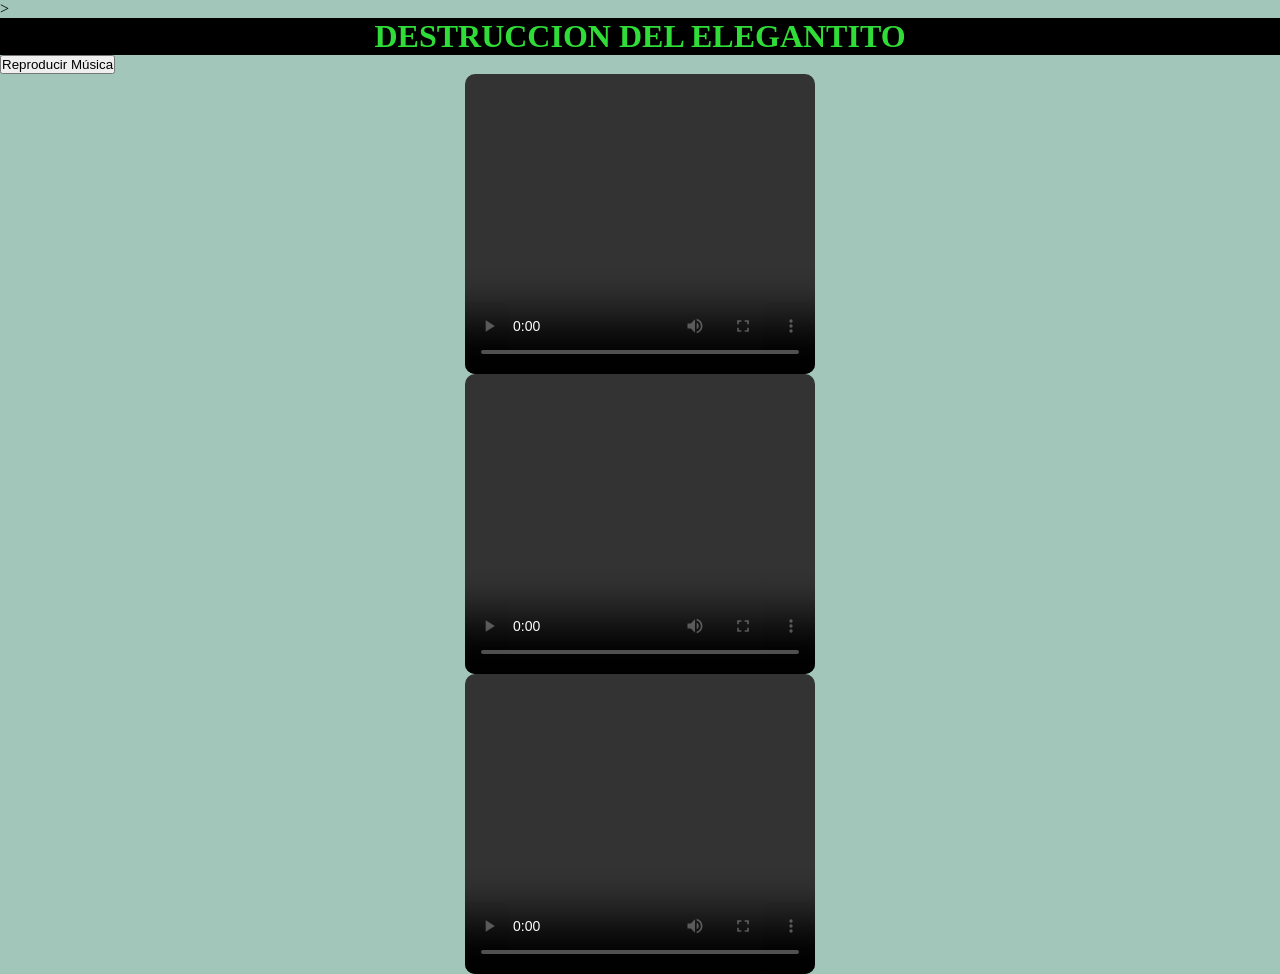
<file: ELEGANTITO.html>
<!DOCTYPE html>
<html lang="en">
<head>
    <meta charset="UTF-8">
    <meta name="viewport" content="width=device-width, initial-scale=1.0">
    <link rel="stylesheet" type="text/css" href="elegantito.css" >>
    <title>DESTRUCCION DEL ELEGANTITO</title>
</head>
<body>
    <H1>DESTRUCCION DEL ELEGANTITO</H1>
    <style>
        /* Oculta el reproductor de audio */
        audio {
          display: none;
        }
      </style>
    <audio controls>
        <source src="audio1.mp3" type="audio/mpeg">
        Tu navegador no soporta el elemento de audio.
      </audio>
      
      <!-- Agrega un botón para reproducir la música -->
      <button onclick="playAudio()">Reproducir Música</button>
      
      <script>
        // Función para reproducir el audio
        function playAudio() {
          const audioElement = document.querySelector('audio');
          audioElement.play();
        }
      </script>
    <video width="350px" height="300px" controls> 
        <source src="1.mp4" type="video/mp4">
    </video>
    <video width="350px" height="300px" controls> 
        <source src="2.mp4" type="video/mp4">
    </video>
    <video width="350px" height="300px" controls> 
        <source src="3.mp4" type="video/mp4">
    </video>
</body>
</html>
</file>
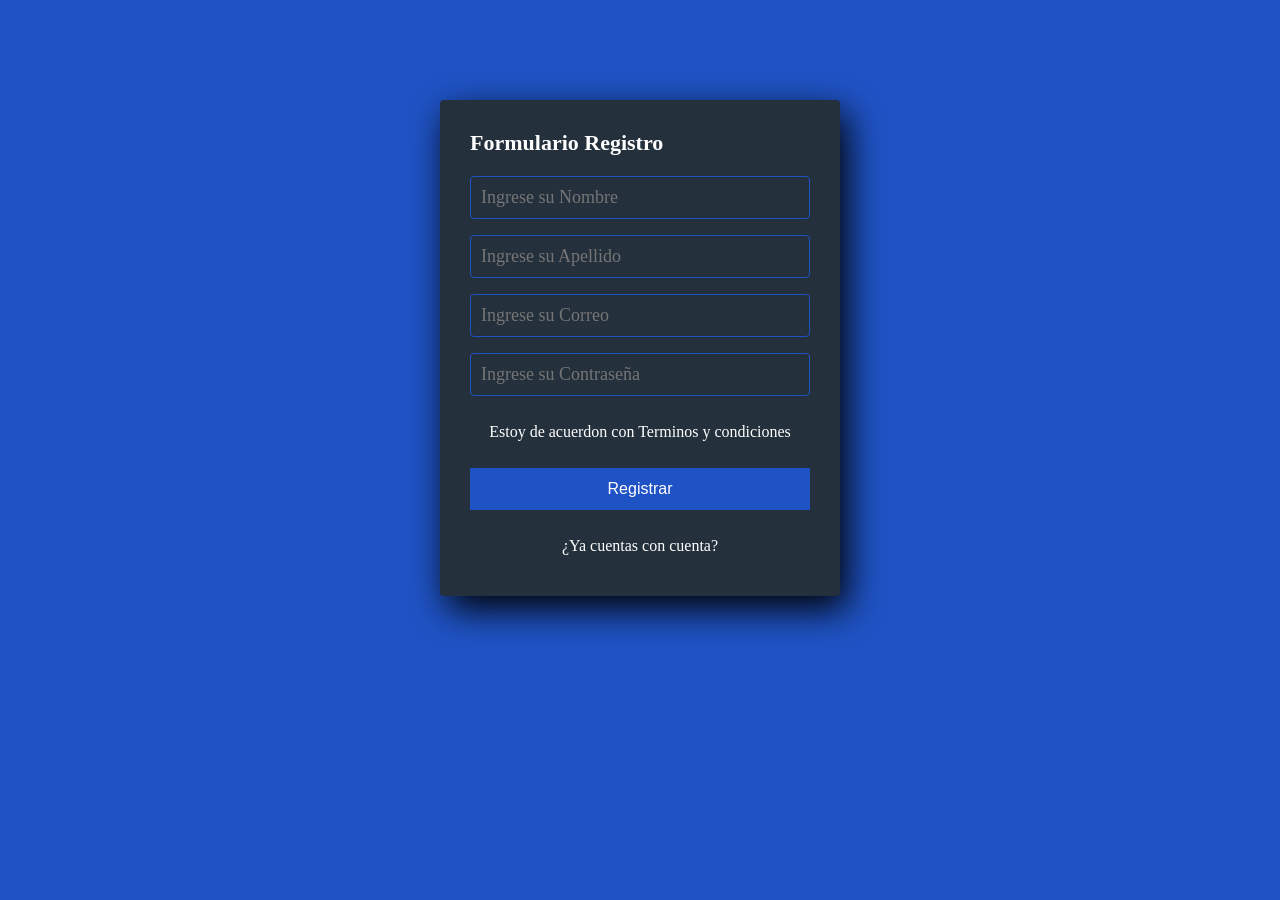
<file: formulario.html>
<!DOCTYPE html>
<html lang="en">
<head>
  <meta charset="UTF-8">
  <meta name="viewport" content="width=device-width, initial-scale=1.0">
  <meta http-equiv="X-UA-Compatible" content="ie=edge">
  <link rel="stylesheet" href="formulario.css">
  <title>FORMULARIO</title>
</head>
<body>


  <section class="form-register">
    <h4>Formulario Registro</h4>
    <input class="controls" type="text" name="nombres" id="nombres" placeholder="Ingrese su Nombre">
    <input class="controls" type="text" name="apellidos" id="apellidos" placeholder="Ingrese su Apellido">
    <input class="controls" type="email" name="correo" id="correo" placeholder="Ingrese su Correo">
    <input class="controls" type="password" name="contraseña" id="contraseña" placeholder="Ingrese su Contraseña">  
    <p>Estoy de acuerdon con <a href="#"> Terminos y condiciones</a></p>
    <input class="botons" type="submit" value="Registrar"> 
    <p><a href="#">¿Ya cuentas con cuenta?</a></p>
</section>


</body>
</html>
</file>
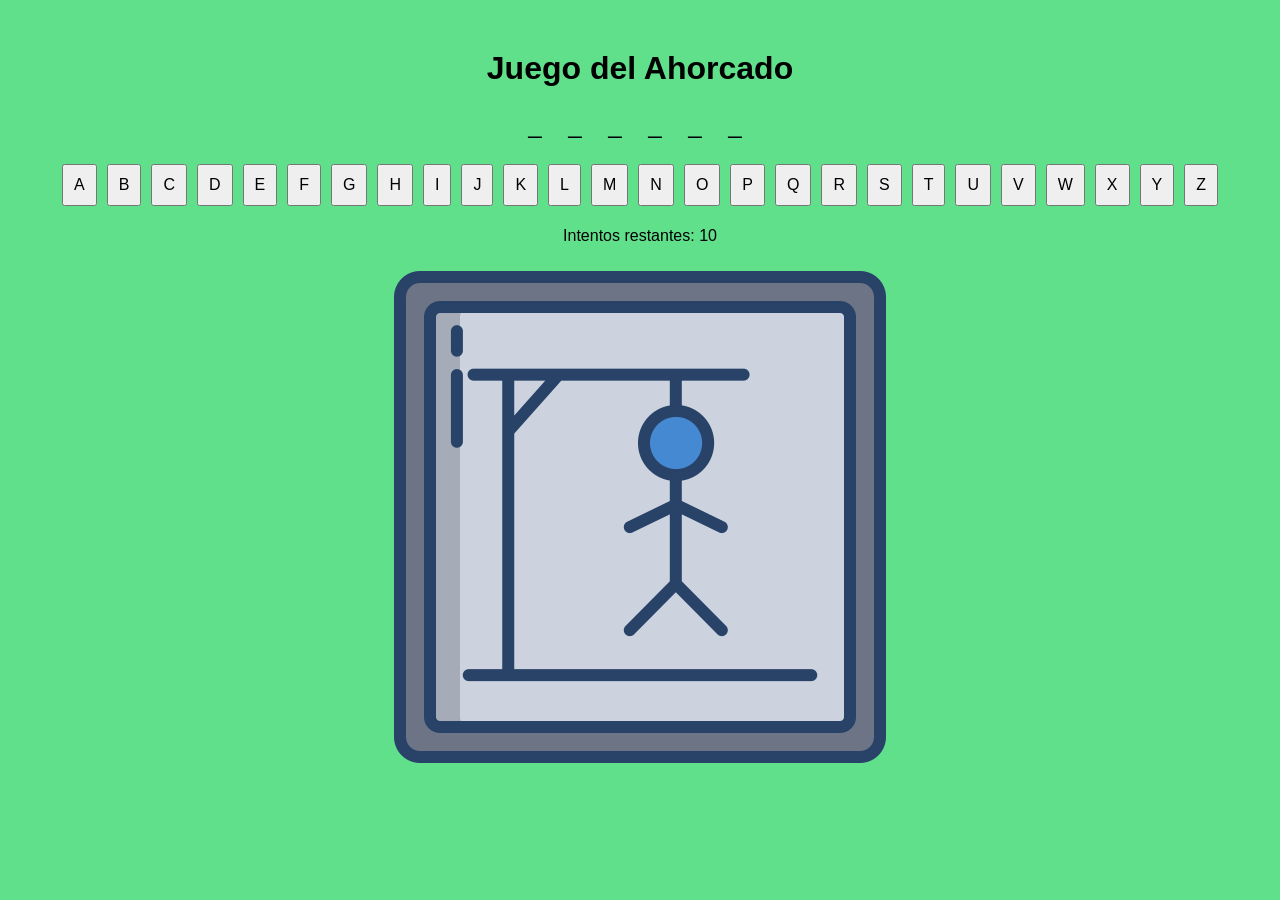
<file: juego.html>
<!DOCTYPE html>
<html lang="en">
<head>
    <meta charset="UTF-8">
    <meta name="viewport" content="width=device-width, initial-scale=1.0">
    <title>Juego del Ahorcado</title>
    <link rel="stylesheet" href="juego.css">
</head>
<body>
    <div id="game">
        <h1>Juego del Ahorcado</h1>
        <p id="word"></p>
        <div id="letters"></div>
        <p>Intentos restantes: <span id="attempts"></span></p>
    </div>
    <script src="juego.js"></script>
    <img src="IMAGEN.png"></img>
</body>
</html>
</file>
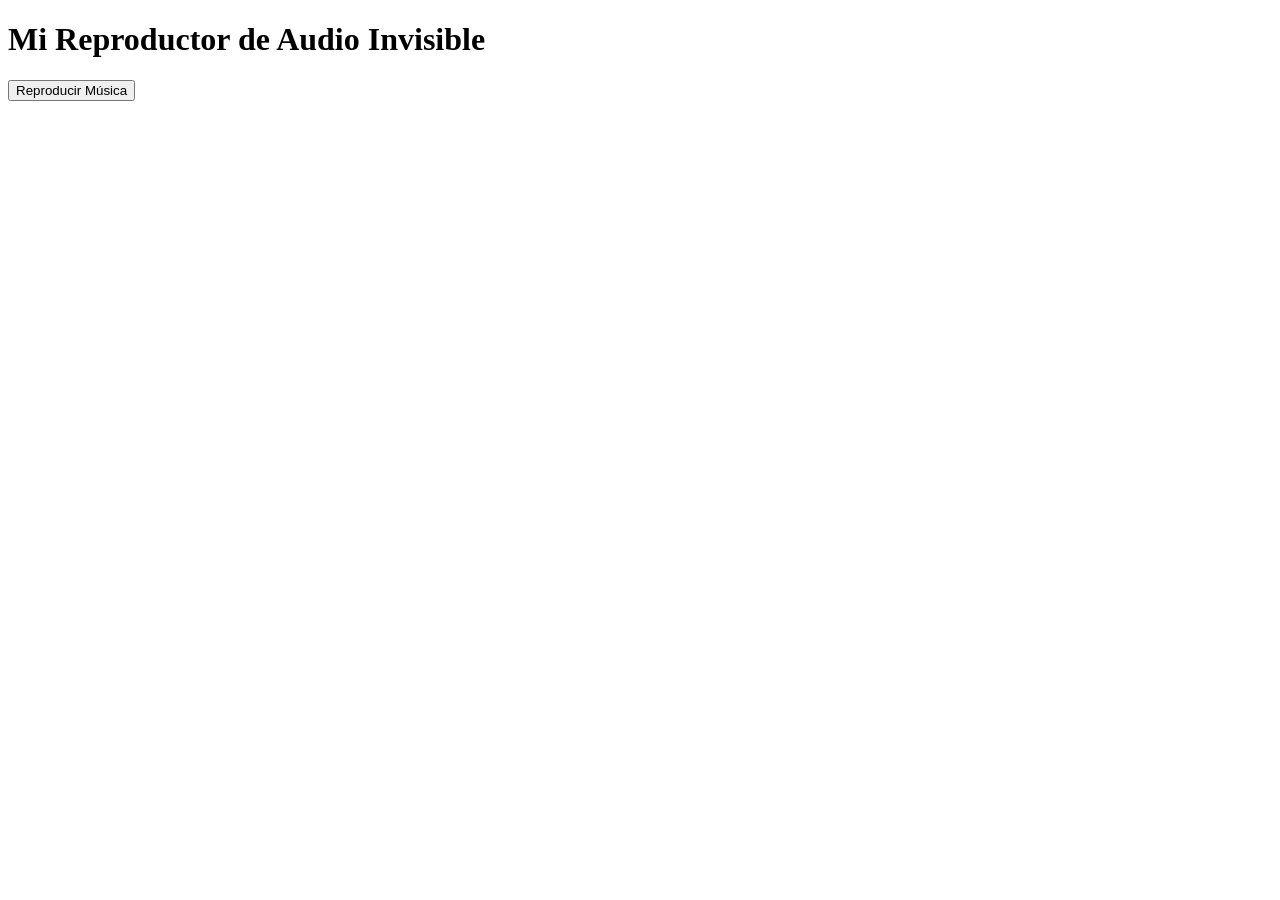
<file: PRUEVA.html>
<!DOCTYPE html>
<html lang="es">
<head>
<meta charset="UTF-8">
<title>Reproductor de Audio Invisible</title>
<style>
  /* Oculta el reproductor de audio */
  audio {
    display: none;
  }
</style>
</head>
<body>

<h1>Mi Reproductor de Audio Invisible</h1>

<!-- Agrega el archivo de audio -->
<audio controls>
  <source src="Audio de WhatsApp 2024-04-22 a las 19.44.50_46f5cb35.mp3" type="audio/mpeg">
  Tu navegador no soporta el elemento de audio.
</audio>

<!-- Agrega un botón para reproducir la música -->
<button onclick="playAudio()">Reproducir Música</button>

<script>
  // Función para reproducir el audio
  function playAudio() {
    const audioElement = document.querySelector('audio');
    audioElement.play();
  }
</script>

</body>
</html>
</file>
<file: elegantito.css>
*{
    padding: 0;
    margin: 0;
 } 
 body{
    
    background-color: #1d745767;
    background-image: url("forma.css");
        

}
 h1 {
     text-align:  center;
     background-color: black;
     color: rgb(48, 221, 56);
     
 }
 video{

    width: 350px;
    height: 300px; 
    object-fit: cover;
    border-radius: 10px;
    display: block;
    margin: 0 auto;
   
}
.audio{
    opacity: initial;
}
</file>
<file: formulario.css>
*{
margin: 0;
padding: 0;
box-sizing: border-box;
}
body{
background-color: #1f53c5;
background-image: url("forma.css");
}
.form-register {
width: 400px;
background: #24303c;
padding: 30px;
margin: auto;
margin-top: 100px;
border-radius: 4px;
font-family: "calibri";
color: white;
box-shadow: 7px 13px 37px #000;
}

.form-register h4 {
font-size: 22px;
margin-bottom: 20px;
}

.controls {
width: 100%;
background: #24303c;
padding: 10px;
border-radius: 4px;
margin-bottom: 16px;
border: 1px solid #1f53c5;
font-family: "calibri";
font-size: 18px;
color: white;
}

.form-register p {
height: 40px;
text-align: center;
fon-size: 18px;
line-height: 40px;
}

.form-register a {
color: white;
text-decoration: none;
}

.form-register a:hover {
color: #white;
text-decoration: underline;
}

.form-register .botons {
width: 100%;
background: #1f53c5;
border: none;
padding: 12px;
color: white;
margin: 16px 0;
font-size: 16px;
}
</file>
<file: juego.css>
body {
    font-family: Arial, sans-serif;
    text-align: center;
    background-color: #60e08b;
}

#game {
    margin-top: 50px;
}

#letters button {
    margin: 5px;
    padding: 10px;
    font-size: 16px;
}

#word {
    font-size: 24px;
    letter-spacing: 10px;
    margin-bottom: 20px;
}
</file>
